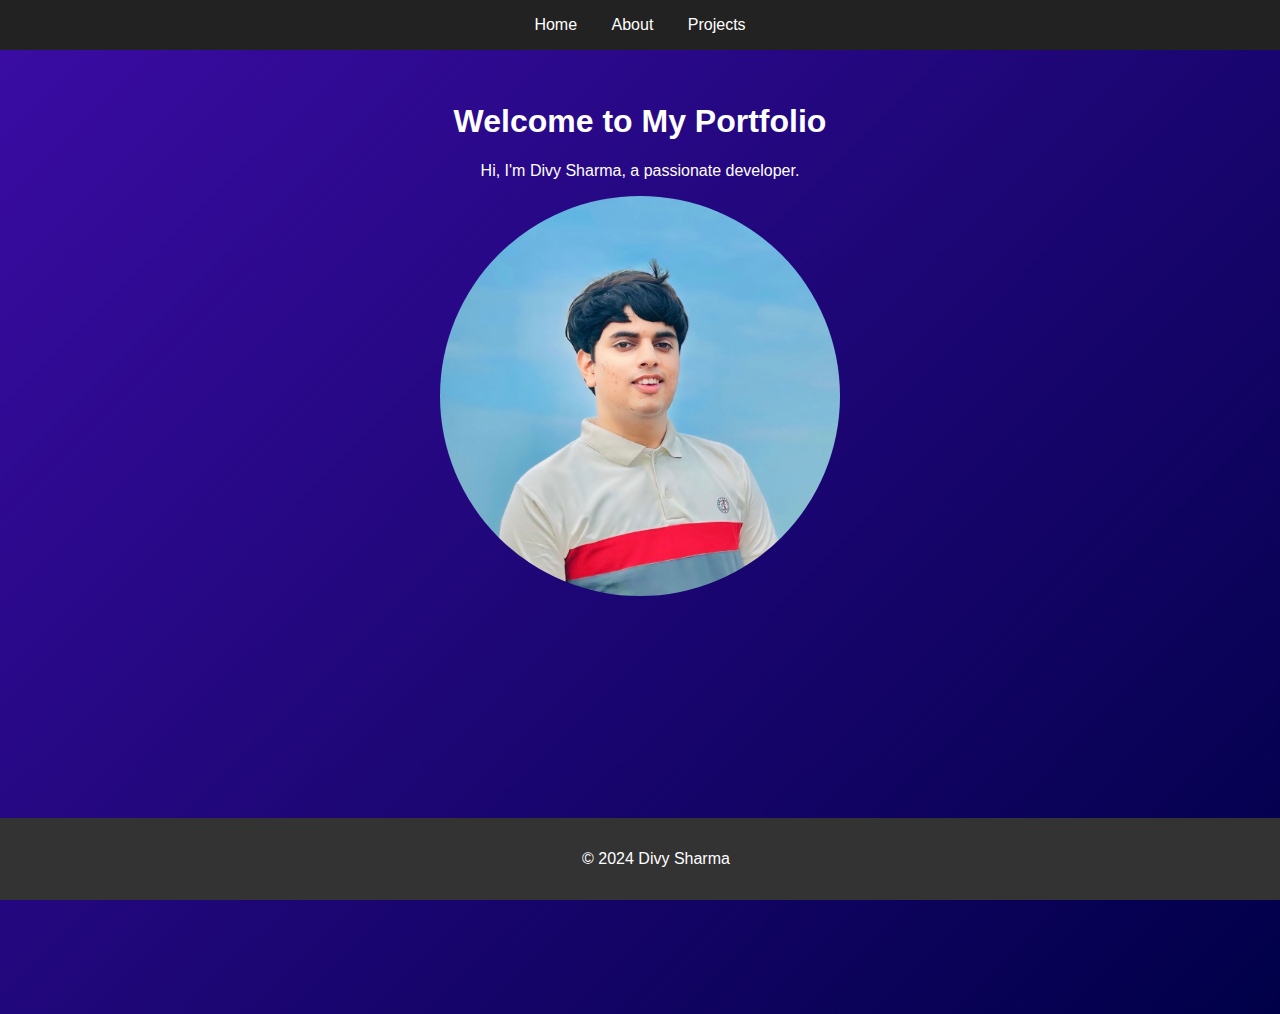
<file: index.html>
<!DOCTYPE html>
<html lang="en">
<head>
    <meta charset="UTF-8">
    <meta name="viewport" content="width=device-width, initial-scale=1.0">
    <title>Portfolio - Home</title>
    <link rel="stylesheet" href="styles.css">
</head>
<body>
    <header>
        <nav>
            <ul>
                <li><a href="index.html">Home</a></li>
                <li><a href="about.html">About</a></li>
                <li><a href="projects.html">Projects</a></li>
            </ul>
        </nav>
    </header>

    <main>
        <section id="welcome">
            <h1>Welcome to My Portfolio</h1>
            <p>Hi, I'm Divy Sharma, a passionate developer.</p>
            <img src="profile.jpg" alt="image not found">
        </section>
    </main>

    <footer>
        <p>© 2024 Divy Sharma</p>
    </footer>

    <script src="scripts.js"></script>
</body>
</html>
</file>
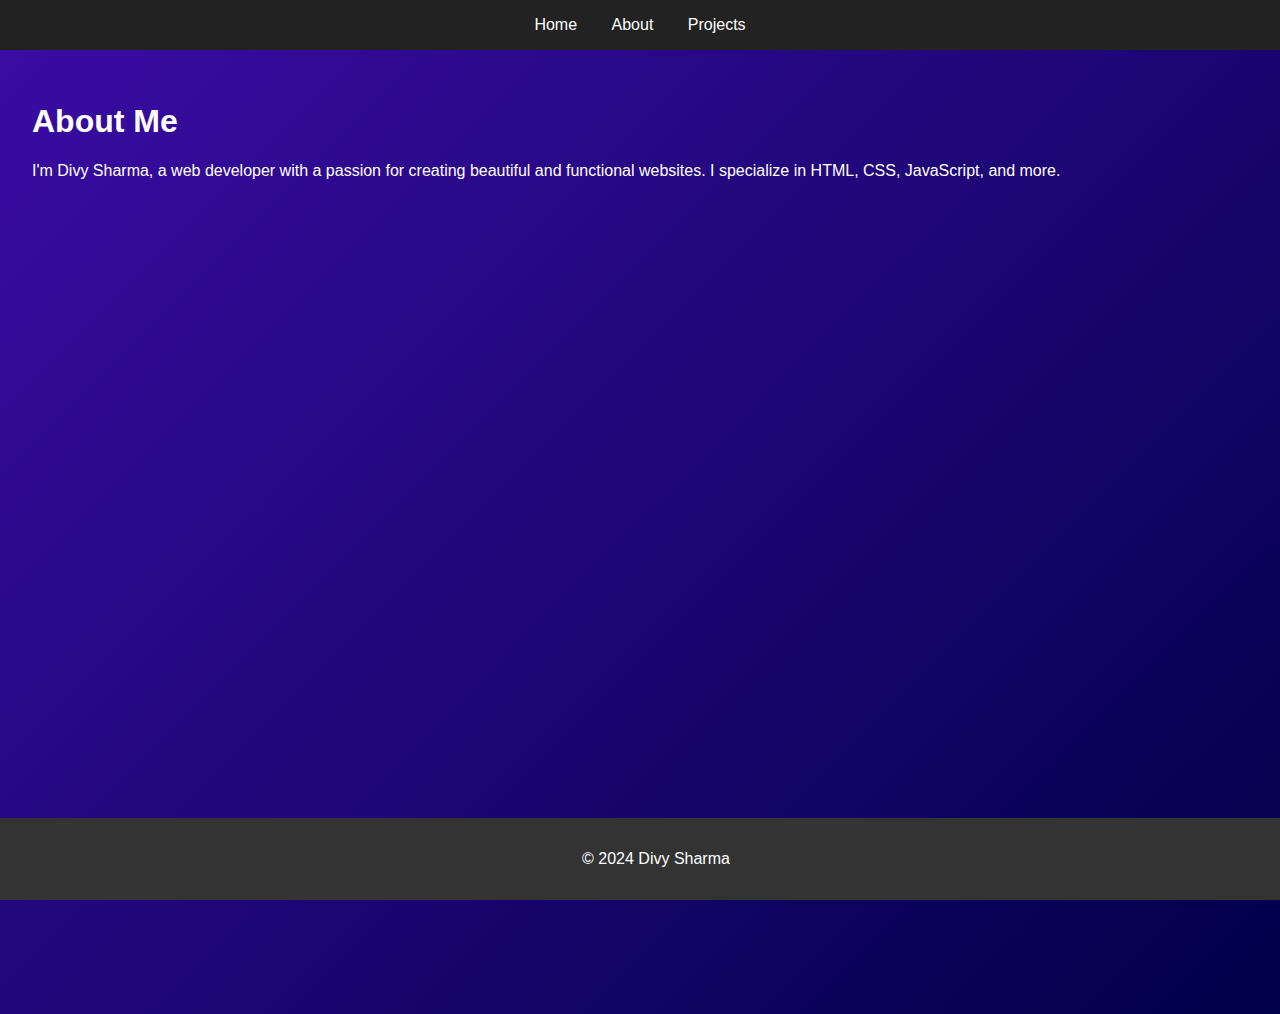
<file: about.html>
<!DOCTYPE html>
<html lang="en">
<head>
    <meta charset="UTF-8">
    <meta name="viewport" content="width=device-width, initial-scale=1.0">
    <title>Portfolio - About</title>
    <link rel="stylesheet" href="styles.css">
</head>
<body>
    <header>
        <nav>
            <ul>
                <li><a href="index.html">Home</a></li>
                <li><a href="about.html">About</a></li>
                <li><a href="projects.html">Projects</a></li>
            </ul>
        </nav>
    </header>

    <main>
        <section id="about-me">
            <h1>About Me</h1>
            <p>I'm Divy Sharma, a web developer with a passion for creating beautiful and functional websites. I specialize in HTML, CSS, JavaScript, and more.</p>
        </section>
    </main>

    <footer>
        <p>© 2024 Divy Sharma</p>
    </footer>

    <script src="scripts.js"></script>
</body>
</html>
</file>
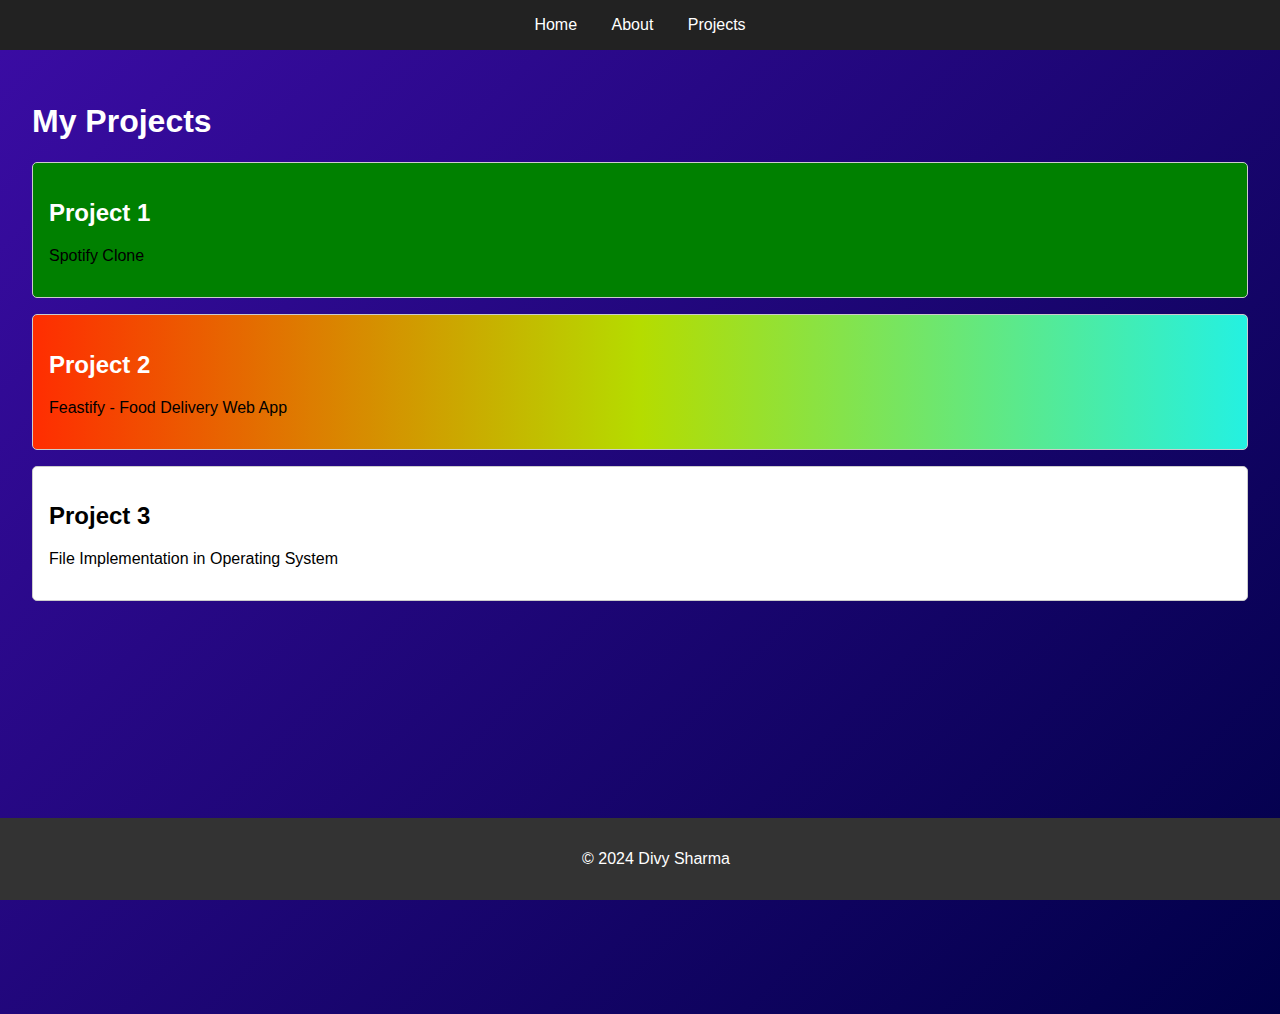
<file: projects.html>
<!DOCTYPE html>
<html lang="en">
<head>
    <meta charset="UTF-8">
    <meta name="viewport" content="width=device-width, initial-scale=1.0">
    <title>Portfolio - Projects</title>
    <link rel="stylesheet" href="styles.css">
</head>
<body>
    <header>
        <nav>
            <ul>
                <li><a href="index.html">Home</a></li>
                <li><a href="about.html">About</a></li>
                <li><a href="projects.html">Projects</a></li>
            </ul>
        </nav>
    </header>

    <main>
        <section id="projects">
            <h1>My Projects</h1>
            <div class="project" id="a">
                <h2>Project 1</h2>
                <p>Spotify Clone</p>
            </div>
            <div class="project" id="b">
                <h2>Project 2</h2>
                <p>Feastify - Food Delivery Web App</p>
            </div>
            <div class="project" id="c">
                <h2>Project 3</h2>
                <p>File Implementation in Operating System</p>
            </div>
        </section>
    </main>

    <footer>
        <p>© 2024 Divy Sharma</p>
    </footer>

    <script src="scripts.js"></script>
</body>
</html>
</file>
<file: styles.css>
/* General styling for the whole website */
body {
    font-family: Arial, sans-serif;
    margin: 0;
    padding: 0;
    background-color: #f4f4f4;
}

header {
    background-color: #222222;
    color: white;
    padding: 1rem;
    text-align: center;
}

nav ul {
    list-style-type: none;
    margin: 0;
    padding: 0;
}

nav ul li {
    display: inline;
    margin: 0 15px;
}

nav ul li a {
    color: white;
    text-decoration: none;
}

main {
    padding: 2rem;
    background: linear-gradient(135deg, #3a0ca3 0%, #000048 100%);
    height: 900px;
}

h1 {
    color: #333;
}

#projects .project {
    background-color: #fff;
    margin: 1rem 0;
    padding: 1rem;
    border: 1px solid #ccc;
    border-radius: 5px;
}

footer {
    text-align: center;
    padding: 1rem;
    background-color: #333;
    color: white;
    position: fixed;
    width: 100%;
    bottom: 0;
}

#welcome h1, p {
    color: #fff;
}

.project p {
    color: black;
}

#projects h1 {
    color: #fff;
}

#about-me h1 {
    color: #fff;
}

#welcome img {
    width: 400px;
    height: 400px;
    border-radius: 50%;
   
}

#welcome {
    text-align: center;
}

#projects #a {
    color: #fff;
    background-color: #008000;
}

#projects #b {
    color: #fff;
    background: linear-gradient(to right,#ff2d01,#b5dc00,#24f1e1);
}

#project p:hover {
    cursor: pointer;
    color: #3a0ca3;
}
</file>
